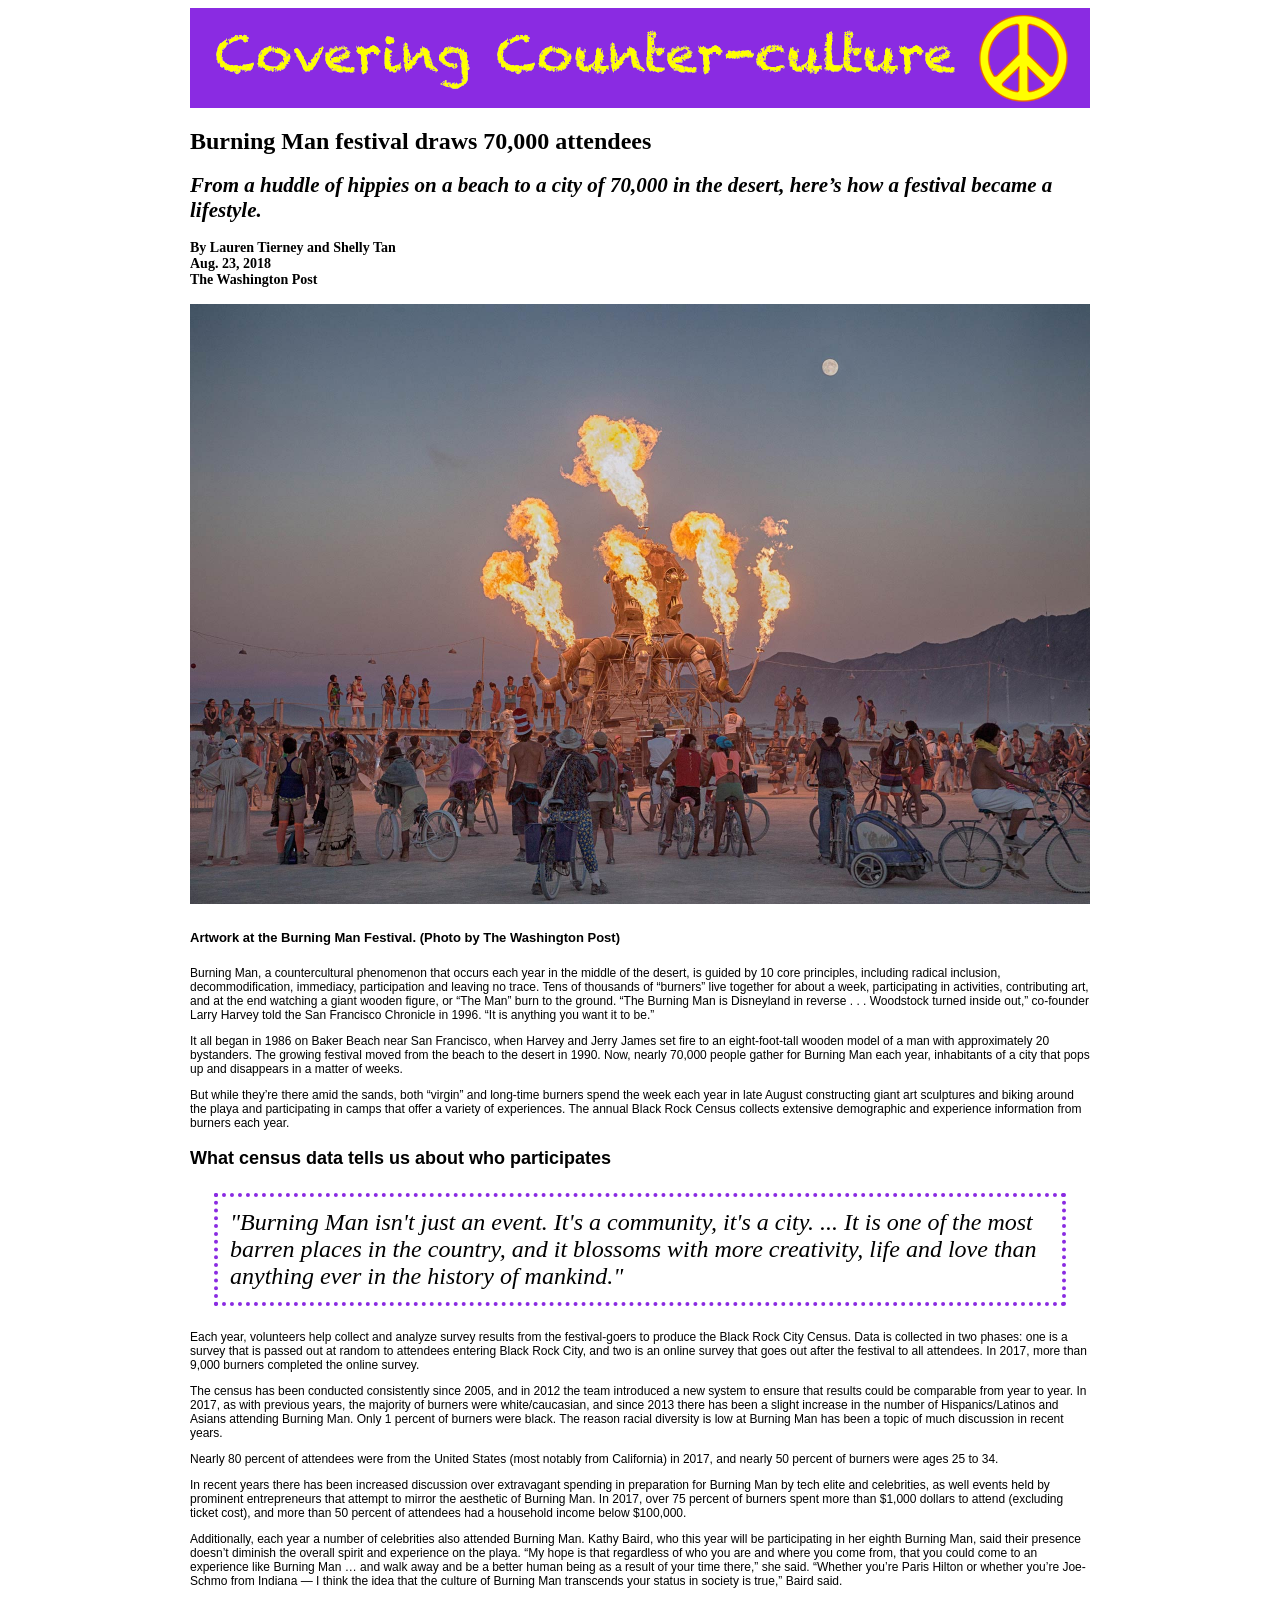
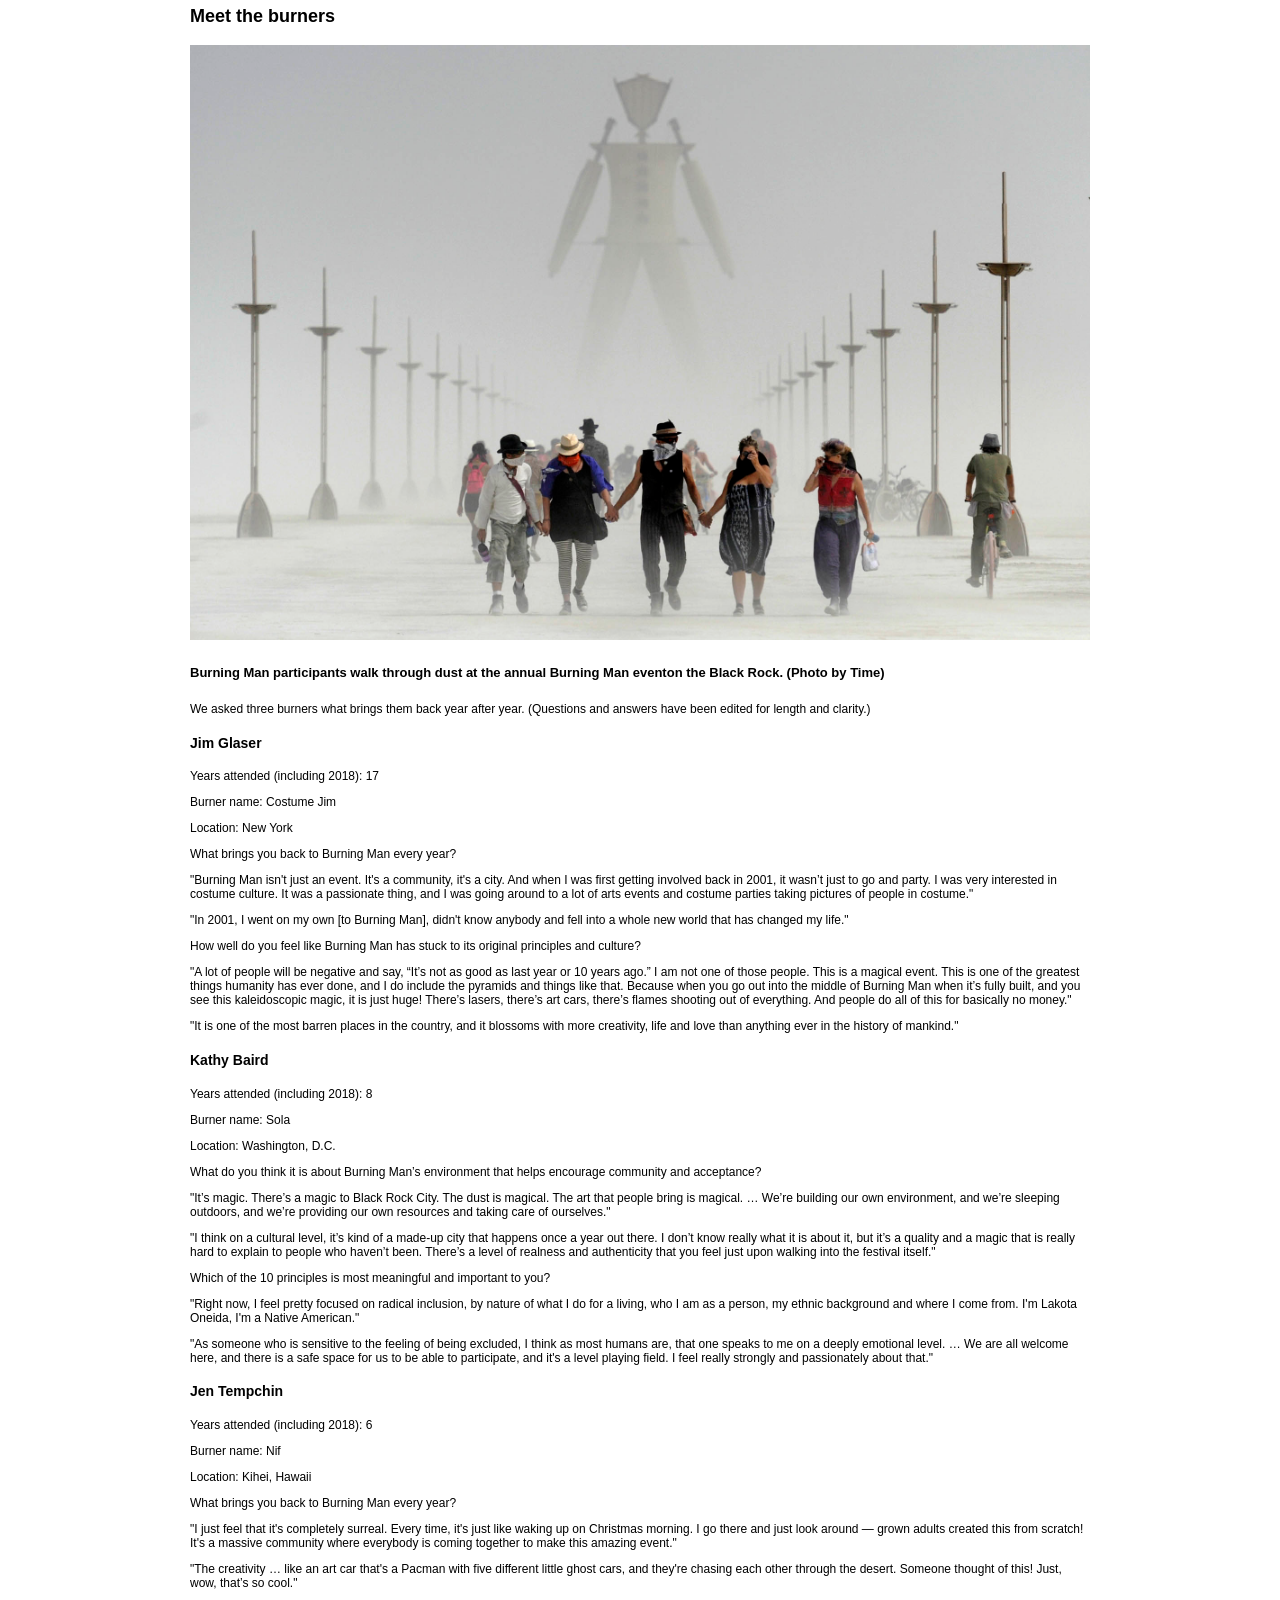
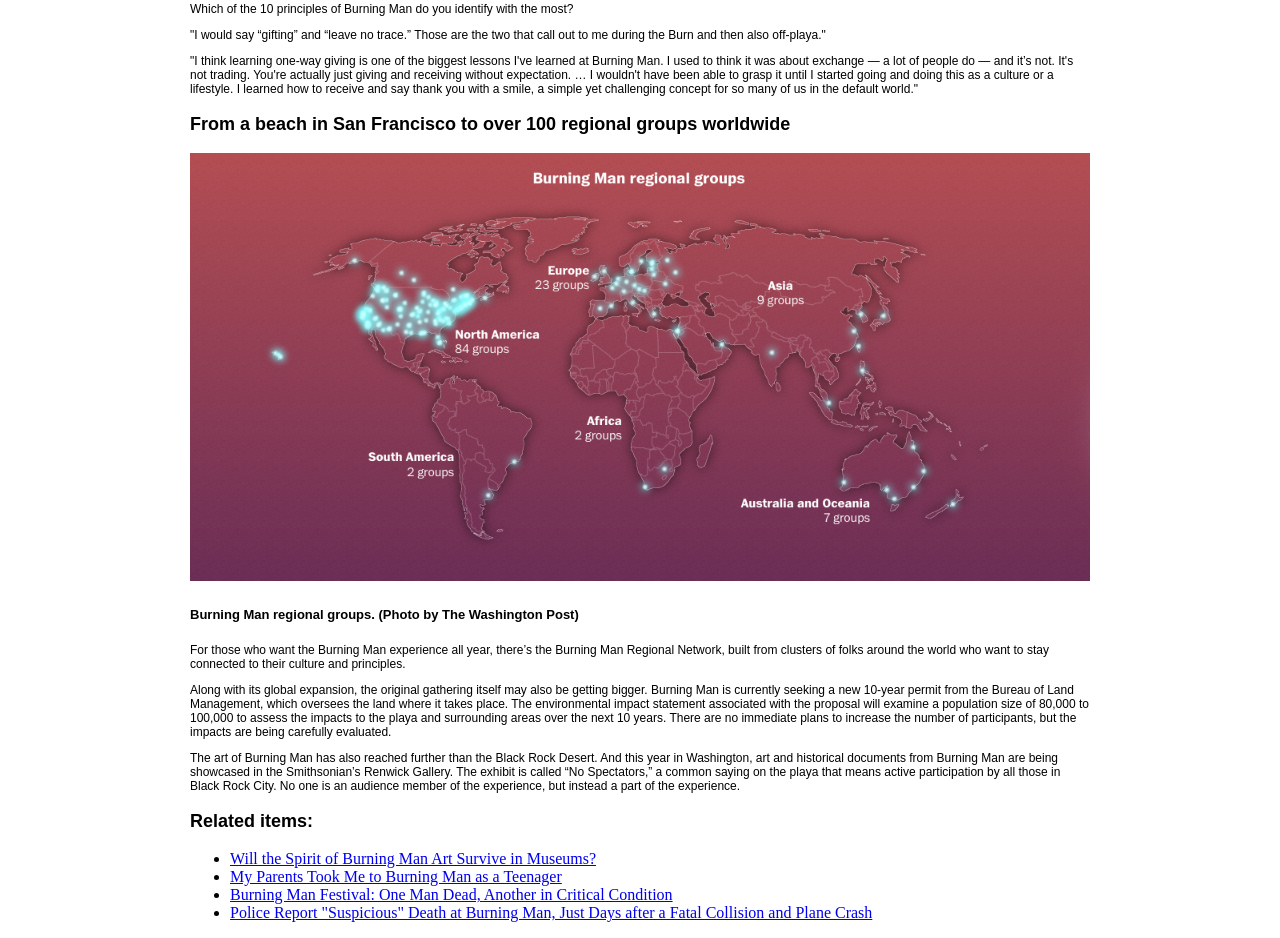
<file: midterm/index.html>
<!DOCTYPE html>
<html lang="en">
  <head>
    <title>Covering Counter-culture: Burning Man festival draws 70,000 attendees</title>
    <link href="style.css" type="text/css" rel="stylesheet">
  </head>
  <body>
    <!-- body of my html page -->
    <div id="container">
      <img src="banner.png" alt="banner" id="banner">
      <h1 id="headline">Burning Man festival draws 70,000 attendees</h1>

      <h2 id="deckline">From a huddle of hippies on a beach to a city of 70,000 in the desert, here’s how a festival became a lifestyle.</h2>

      <div id="byline">By Lauren Tierney and Shelly Tan<br>
      Aug. 23, 2018<br>
      The Washington Post<br><br></div>

      <img src="burning-man-splash-image.jpg" alt="artwork" class="image">

      <h5>Artwork at the Burning Man Festival. (Photo by The Washington Post)</h5>

      <p>Burning Man, a countercultural phenomenon that occurs each year in the middle of the desert, is guided by 10 core principles, including radical inclusion, decommodification, immediacy, participation and leaving no trace. Tens of thousands of “burners” live together for about a week, participating in activities, contributing art, and at the end watching a giant wooden figure, or “The Man” burn to the ground. “The Burning Man is Disneyland in reverse . . . Woodstock turned inside out,” co-founder Larry Harvey told the San Francisco Chronicle in 1996. “It is anything you want it to be.”</p>

      <p>It all began in 1986 on Baker Beach near San Francisco, when Harvey and Jerry James set fire to an eight-foot-tall wooden model of a man with approximately 20 bystanders. The growing festival moved from the beach to the desert in 1990. Now, nearly 70,000 people gather for Burning Man each year, inhabitants of a city that pops up and disappears in a matter of weeks.</p>

      <p>But while they’re there amid the sands, both “virgin” and long-time burners spend the week each year in late August constructing giant art sculptures and biking around the playa and participating in camps that offer a variety of experiences. The annual Black Rock Census collects extensive demographic and experience information from burners each year.</p>

      <h3 class="subhead">What census data tells us about who participates</h3>

      <blockquote>"Burning Man isn't just an event. It's a community, it's a city. ... It is one of the most barren places in the country, and it blossoms with more creativity, life and love than anything ever in the history of mankind."</blockquote>

      <p>Each year, volunteers help collect and analyze survey results from the festival-goers to produce the Black Rock City Census. Data is collected in two phases: one is a survey that is passed out at random to attendees entering Black Rock City, and two is an online survey that goes out after the festival to all attendees. In 2017, more than 9,000 burners completed the online survey.</p>

      <p>The census has been conducted consistently since 2005, and in 2012 the team introduced a new system to ensure that results could be comparable from year to year. In 2017, as with previous years, the majority of burners were white/caucasian, and since 2013 there has been a slight increase in the number of Hispanics/Latinos and Asians attending Burning Man. Only 1 percent of burners were black. The reason racial diversity is low at Burning Man has been a topic of much discussion in recent years.</p>

      <p>Nearly 80 percent of attendees were from the United States (most notably from California) in 2017, and nearly 50 percent of burners were ages 25 to 34.</p>

      <p>In recent years there has been increased discussion over extravagant spending in preparation for Burning Man by tech elite and celebrities, as well events held by prominent entrepreneurs that attempt to mirror the aesthetic of Burning Man. In 2017, over 75 percent of burners spent more than $1,000 dollars to attend (excluding ticket cost), and more than 50 percent of attendees had a household income below $100,000.</p>

      <p>Additionally, each year a number of celebrities also attended Burning Man. Kathy Baird, who this year will be participating in her eighth Burning Man, said their presence doesn’t diminish the overall spirit and experience on the playa. “My hope is that regardless of who you are and where you come from, that you could come to an experience like Burning Man … and walk away and be a better human being as a result of your time there,” she said. “Whether you’re Paris Hilton or whether you’re Joe-Schmo from Indiana — I think the idea that the culture of Burning Man transcends your status in society is true,” Baird said.</p>

      <h3 class="subhead">Meet the burners</h3>

      <img src="burning-man-time-photo.jpg" alt="walk" class="image">

      <h5>Burning Man participants walk through dust at the annual Burning Man eventon the Black Rock. (Photo by Time)</h5>

      <p>We asked three burners what brings them back year after year. (Questions and answers have been edited for length and clarity.)</p>

      <h4>Jim Glaser</h4>

      <p>Years attended (including 2018): 17</p>

      <p>Burner name: Costume Jim</p>

      <p>Location: New York</p>

      <p>What brings you back to Burning Man every year?</p>

      <p>"Burning Man isn't just an event. It's a community, it's a city. And when I was first getting involved back in 2001, it wasn’t just to go and party. I was very interested in costume culture. It was a passionate thing, and I was going around to a lot of arts events and costume parties taking pictures of people in costume."</p>

      <p>"In 2001, I went on my own [to Burning Man], didn't know anybody and fell into a whole new world that has changed my life."</p>

      <p>How well do you feel like Burning Man has stuck to its original principles and culture?</p>

      <p>"A lot of people will be negative and say, “It’s not as good as last year or 10 years ago.” I am not one of those people. This is a magical event. This is one of the greatest things humanity has ever done, and I do include the pyramids and things like that. Because when you go out into the middle of Burning Man when it’s fully built, and you see this kaleidoscopic magic, it is just huge! There’s lasers, there’s art cars, there’s flames shooting out of everything. And people do all of this for basically no money."</p>

      <p>"It is one of the most barren places in the country, and it blossoms with more creativity, life and love than anything ever in the history of mankind."</p>

      <h4>Kathy Baird</h4>

      <p>Years attended (including 2018): 8</p>

      <p>Burner name: Sola</p>

      <p>Location: Washington, D.C.</p>

      <p>What do you think it is about Burning Man’s environment that helps encourage community and acceptance?</p>

      <p>"It’s magic. There’s a magic to Black Rock City. The dust is magical. The art that people bring is magical. … We’re building our own environment, and we’re sleeping outdoors, and we’re providing our own resources and taking care of ourselves."</p>

      <p>"I think on a cultural level, it’s kind of a made-up city that happens once a year out there. I don’t know really what it is about it, but it’s a quality and a magic that is really hard to explain to people who haven’t been. There’s a level of realness and authenticity that you feel just upon walking into the festival itself."</p>

      <p>Which of the 10 principles is most meaningful and important to you?</p>

      <p>"Right now, I feel pretty focused on radical inclusion, by nature of what I do for a living, who I am as a person, my ethnic background and where I come from. I'm Lakota Oneida, I'm a Native American."</p>

      <p>"As someone who is sensitive to the feeling of being excluded, I think as most humans are, that one speaks to me on a deeply emotional level. … We are all welcome here, and there is a safe space for us to be able to participate, and it's a level playing field. I feel really strongly and passionately about that."</p>

      <h4>Jen Tempchin</h4>

      <p>Years attended (including 2018): 6</p>

      <p>Burner name: Nif</p>

      <p>Location: Kihei, Hawaii</p>

      <p>What brings you back to Burning Man every year?</p>

      <p>"I just feel that it's completely surreal. Every time, it's just like waking up on Christmas morning. I go there and just look around — grown adults created this from scratch! It's a massive community where everybody is coming together to make this amazing event."</p>

      <p>"The creativity … like an art car that's a Pacman with five different little ghost cars, and they're chasing each other through the desert. Someone thought of this! Just, wow, that’s so cool."</p>

      <p>Which of the 10 principles of Burning Man do you identify with the most?</p>

      <p>"I would say “gifting” and “leave no trace.” Those are the two that call out to me during the Burn and then also off-playa."</p>

      <p>"I think learning one-way giving is one of the biggest lessons I've learned at Burning Man. I used to think it was about exchange — a lot of people do — and it’s not. It's not trading. You're actually just giving and receiving without expectation. … I wouldn't have been able to grasp it until I started going and doing this as a culture or a lifestyle. I learned how to receive and say thank you with a smile, a simple yet challenging concept for so many of us in the default world."</p>

      <h3 class="subhead">From a beach in San Francisco to over 100 regional groups worldwide</h3>

      <img src="burning-man-map.png" alt="map" class="image">

      <h5>Burning Man regional groups. (Photo by The Washington Post)</h5>

      <p>For those who want the Burning Man experience all year, there’s the Burning Man Regional Network, built from clusters of folks around the world who want to stay connected to their culture and principles.</p>

      <p>Along with its global expansion, the original gathering itself may also be getting bigger. Burning Man is currently seeking a new 10-year permit from the Bureau of Land Management, which oversees the land where it takes place. The environmental impact statement associated with the proposal will examine a population size of 80,000 to 100,000 to assess the impacts to the playa and surrounding areas over the next 10 years. There are no immediate plans to increase the number of participants, but the impacts are being carefully evaluated.</p>

      <p>The art of Burning Man has also reached further than the Black Rock Desert. And this year in Washington, art and historical documents from Burning Man are being showcased in the Smithsonian’s Renwick Gallery. The exhibit is called “No Spectators,” a common saying on the playa that means active participation by all those in Black Rock City. No one is an audience member of the experience, but instead a part of the experience.</p>

      <h3 class="subhead">Related items:</h3>
      <ul>
        <li><a href=https://www.nytimes.com/2018/03/23/arts/design/burning-man-art-renwick-gallery.html target=_blank>Will the Spirit of Burning Man Art Survive in Museums?</a></li>
        <li><a href=https://www.vogue.com/article/burning-man-festival-with-family-teenagers target=_blank>My Parents Took Me to Burning Man as a Teenager</a></li>
        <li><a href=https://www.rollingstone.com/music/music-news/burning-man-festival-one-man-dead-another-in-critical-condition-195101/ target=_blank>Burning Man Festival: One Man Dead, Another in Critical Condition</a></li>
        <li><a href=https://www.newsweek.com/burning-man-suspicious-death-plane-crash-car-accident-1457036 target=_blank>Police Report "Suspicious" Death at Burning Man, Just Days after a Fatal Collision and Plane Crash</a></li>
      </ul>
    </div>
    <!-- end body -->
  </body>
</html>
</file>
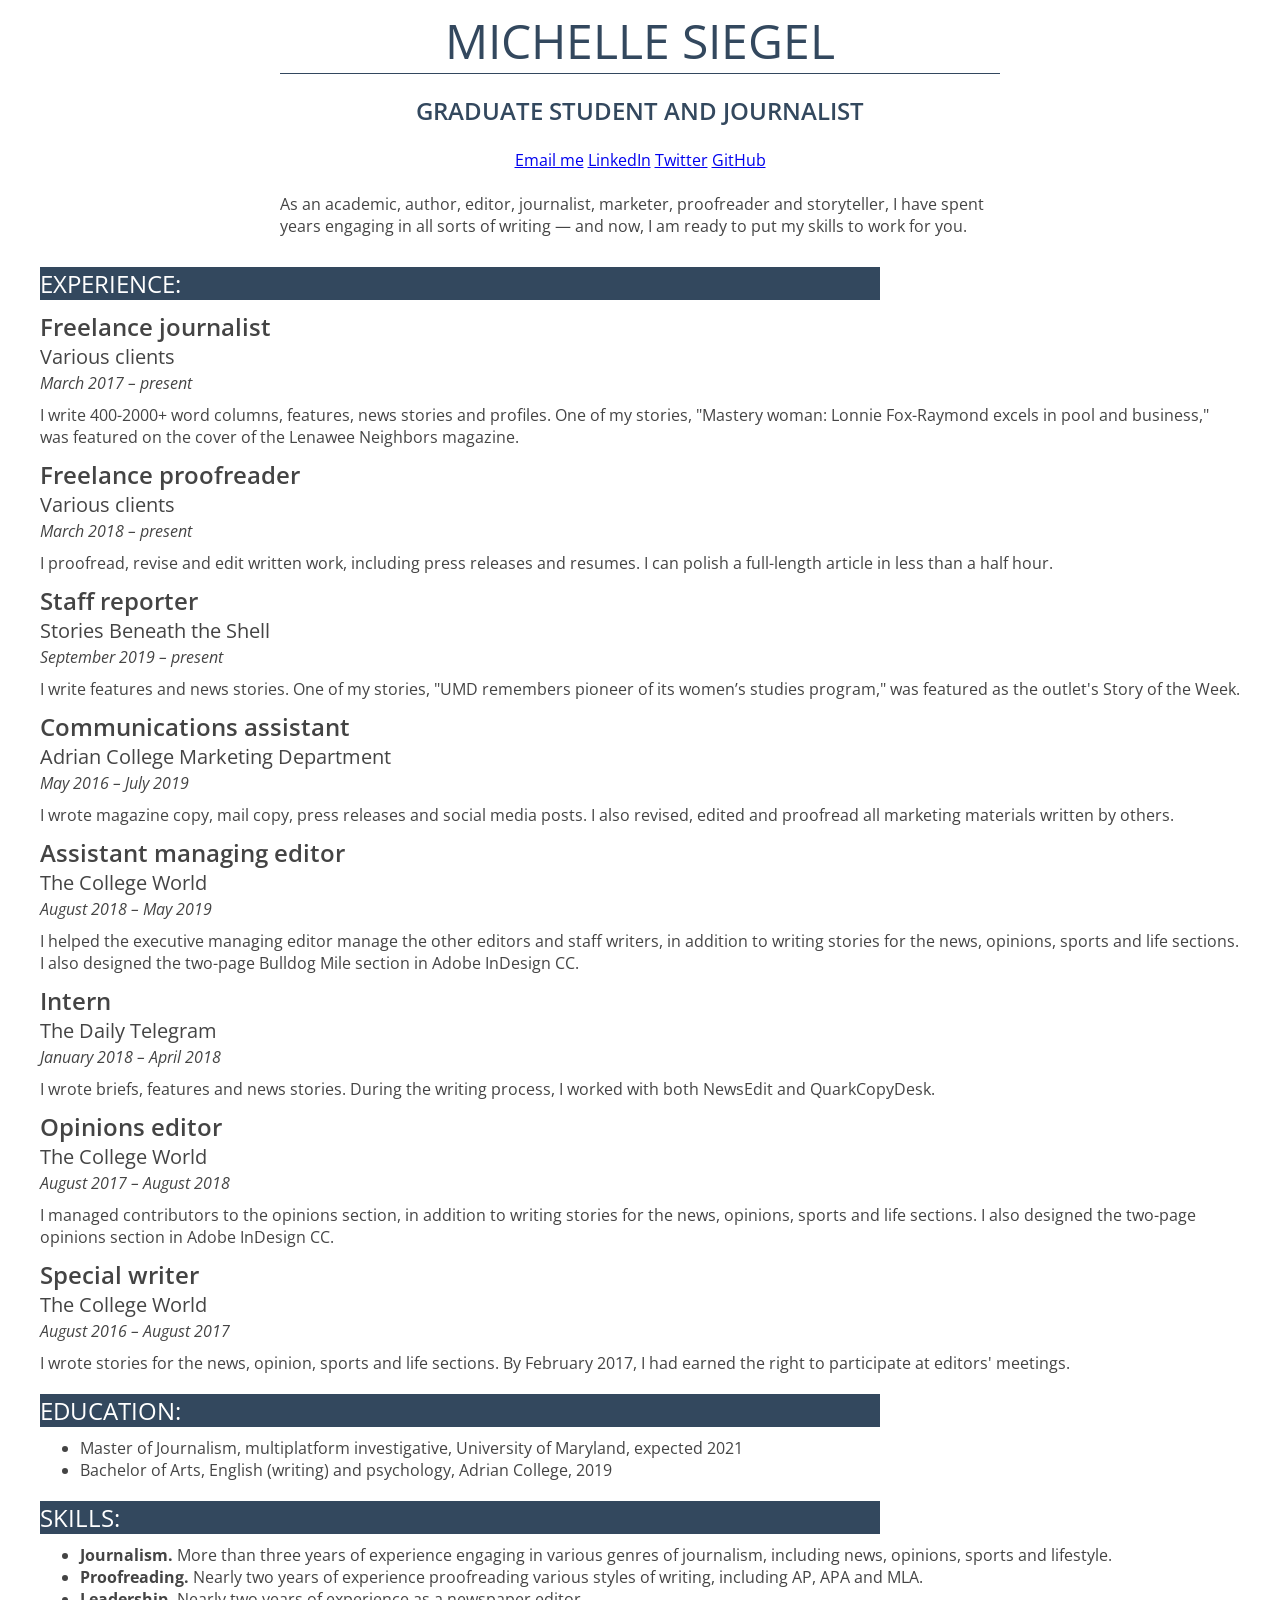
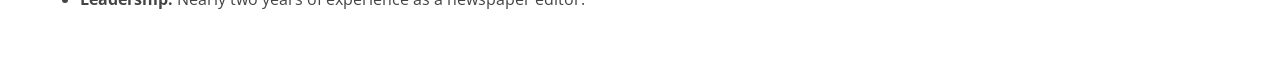
<file: resume/index.html>
<!DOCTYPE html>
<html lang="en">
  <head>
      <title>Michelle Siegel's Resume</title>
      <link href="style.css" type="text/css" rel="stylesheet" >
      <link href="https://fonts.googleapis.com/css?family=Open+Sans:400,700&display=swap" rel="stylesheet">
  </head>
  <body>
    <!-- I built this myself! -->
    <div id="container">
      <div id="name">Michelle Siegel</div>
        <div id="title">Graduate student and journalist</div><br>
        <!-- <img src="siegel.jpeg" alt="Headshot of Michelle Siegel" width="300px"> -->
        <ul class="menu">
          <li><a href=mailto:msiegelwrites@gmail.edu>Email me</a></li>
          <li><a href=https://www.linkedin.com/in/msiegelwrites/>LinkedIn</a></li>
          <li><a href=https://twitter.com/msiegelwrites>Twitter</a></li>
          <li><a href=https://github.com/msiegel3>GitHub</a></li>
        </ul>
        <br>
        <p class="top">As an academic, author, editor, journalist, marketer, proofreader and storyteller, I have spent years engaging in all sorts of writing — and now, I am ready to put my skills to work for you.</p>
        <div class="sectionheader">Experience:</div>
          <div class="jobtitle">Freelance journalist</div>
            <div class="organization">Various clients</div>
              <div class="date">March 2017 &#8211; present</div>
                <p class="description">I write 400-2000+ word columns, features, news stories and profiles. One of my stories, "Mastery woman: Lonnie Fox-Raymond excels in pool and business," was featured on the cover of the Lenawee Neighbors magazine.</p>
          <div class="jobtitle">Freelance proofreader</div>
            <div class="organization">Various clients</div>
              <div class="date">March 2018 &#8211; present</div>
                <p class="description">I proofread, revise and edit written work, including press releases and resumes. I can polish a full-length article in less than a half hour.</p>
          <div class="jobtitle">Staff reporter</div>
            <div class="organization">Stories Beneath the Shell</div>
              <div class="date">September 2019 &#8211; present</div>
                <p class="description">I write features and news stories. One of my stories, "UMD remembers pioneer of its women’s studies program," was featured as the outlet's Story of the Week.</p>
          <div class="jobtitle">Communications assistant</div>
            <div class="organization">Adrian College Marketing Department</div>
              <div class="date">May 2016 &#8211; July 2019</div>
                <p class="description">I wrote magazine copy, mail copy, press releases and social media posts. I also revised, edited and proofread all marketing materials written by others.</p>
          <div class="jobtitle">Assistant managing editor</div>
            <div class="organization">The College World</div>
              <div class="date">August 2018 &#8211; May 2019</div>
                <p class="description">I helped the executive managing editor manage the other editors and staff writers, in addition to writing stories for the news, opinions, sports and life sections. I also designed the two-page Bulldog Mile section in Adobe InDesign CC.</p>
          <div class="jobtitle">Intern</div>
            <div class="organization">The Daily Telegram</div>
              <div class="date">January 2018 &#8211; April 2018</div>
                <p class="description">I wrote briefs, features and news stories. During the writing process, I worked with both NewsEdit and QuarkCopyDesk.</p>
          <div class="jobtitle">Opinions editor</div>
            <div class="organization">The College World</div>
              <div class="date">August 2017 &#8211; August 2018</div>
                <p class="description">I managed contributors to the opinions section, in addition to writing stories for the news, opinions, sports and life sections. I also designed the two-page opinions section in Adobe InDesign CC.</p>
          <div class="jobtitle">Special writer</div>
            <div class="organization">The College World</div>
              <div class="date">August 2016 &#8211; August 2017</div>
                <p class="description">I wrote stories for the news, opinion, sports and life sections. By February 2017, I had earned the right to participate at editors' meetings.</p>
        <div class="sectionheader">Education:</div>
          <ul id="degrees">
            <li>Master of Journalism, multiplatform investigative, University of Maryland, expected 2021</li>
            <li>Bachelor of Arts, English (writing) and psychology, Adrian College, 2019</li>
          </ul>
        <div class="sectionheader">Skills:</div>
          <ul id="do">
            <li><strong>Journalism.</strong> More than three years of experience engaging in various genres of journalism, including news, opinions, sports and lifestyle.</li>
            <li><strong>Proofreading.</strong> Nearly two years of experience proofreading various styles of writing, including AP, APA and MLA.</li>
            <li><strong>Leadership.</strong> Nearly two years of experience as a newspaper editor.</li>
          </ul>
      </div>
    </body>
</html>
</file>
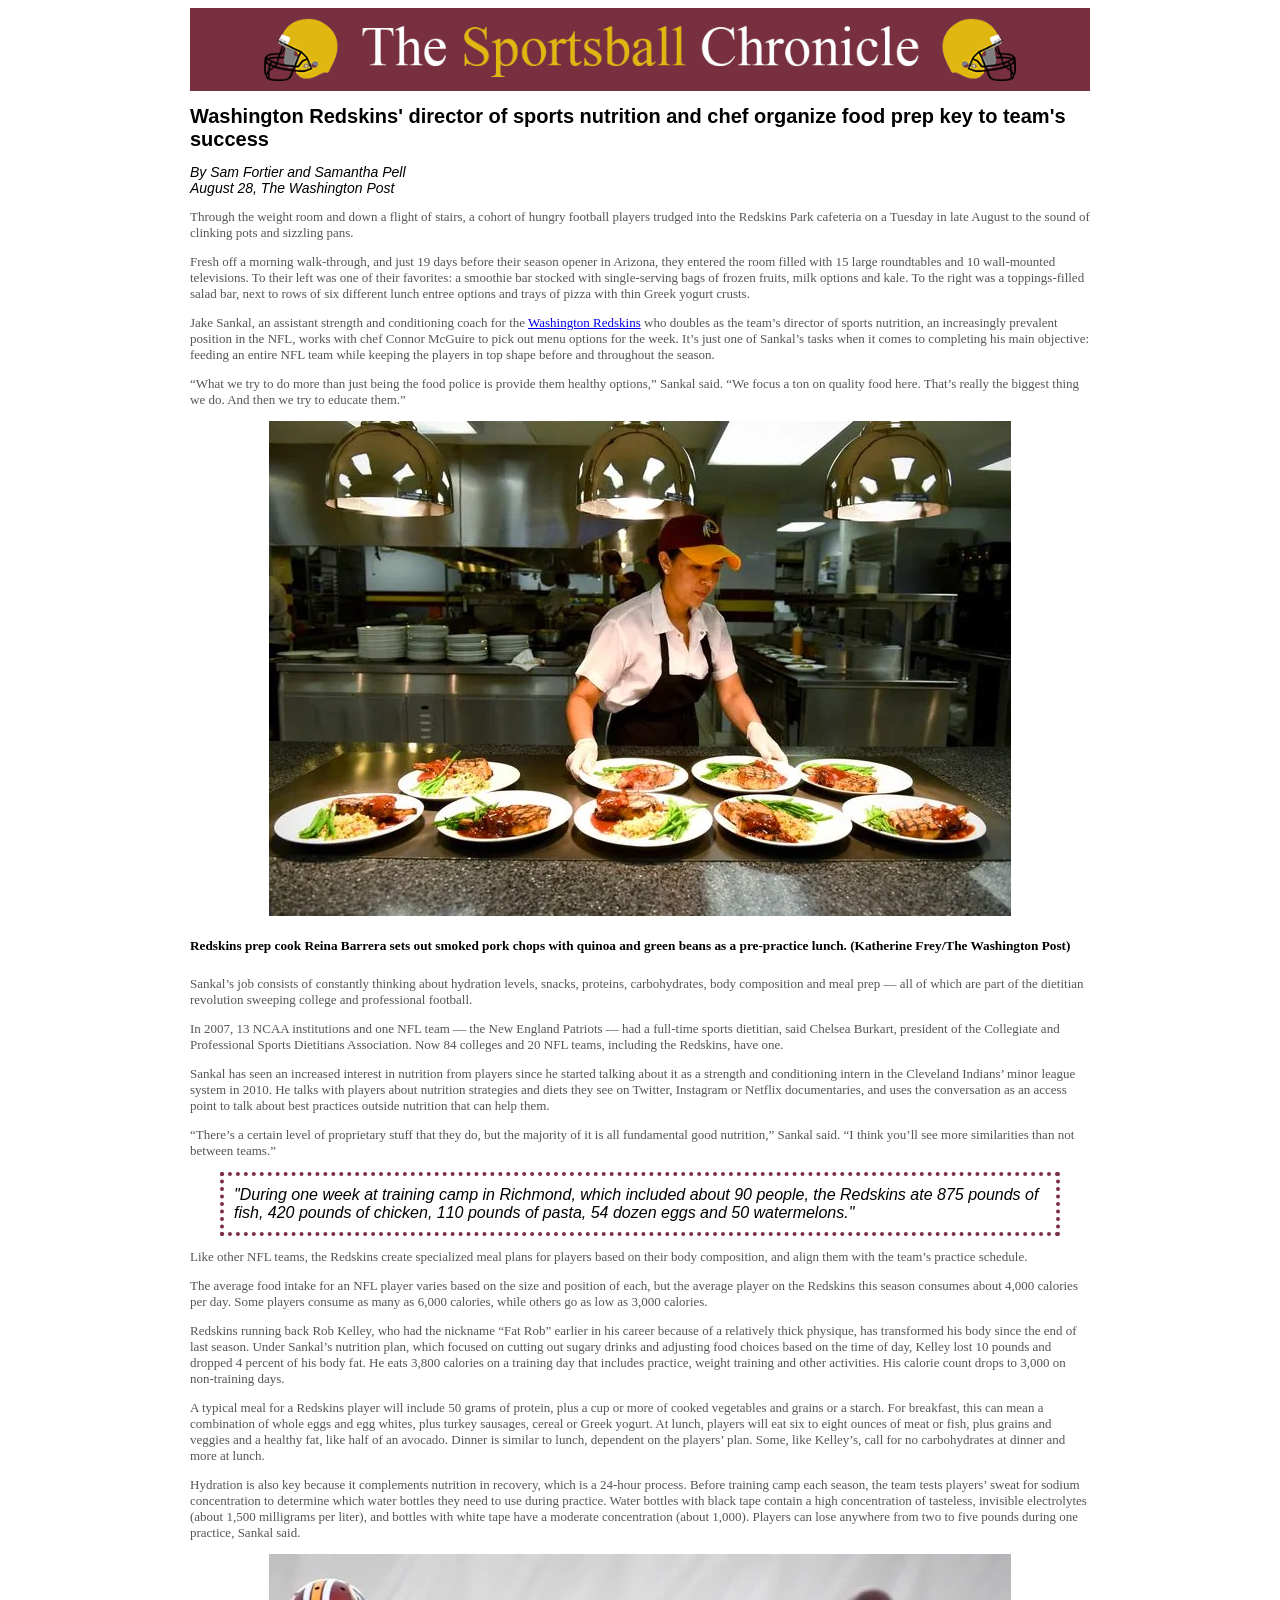
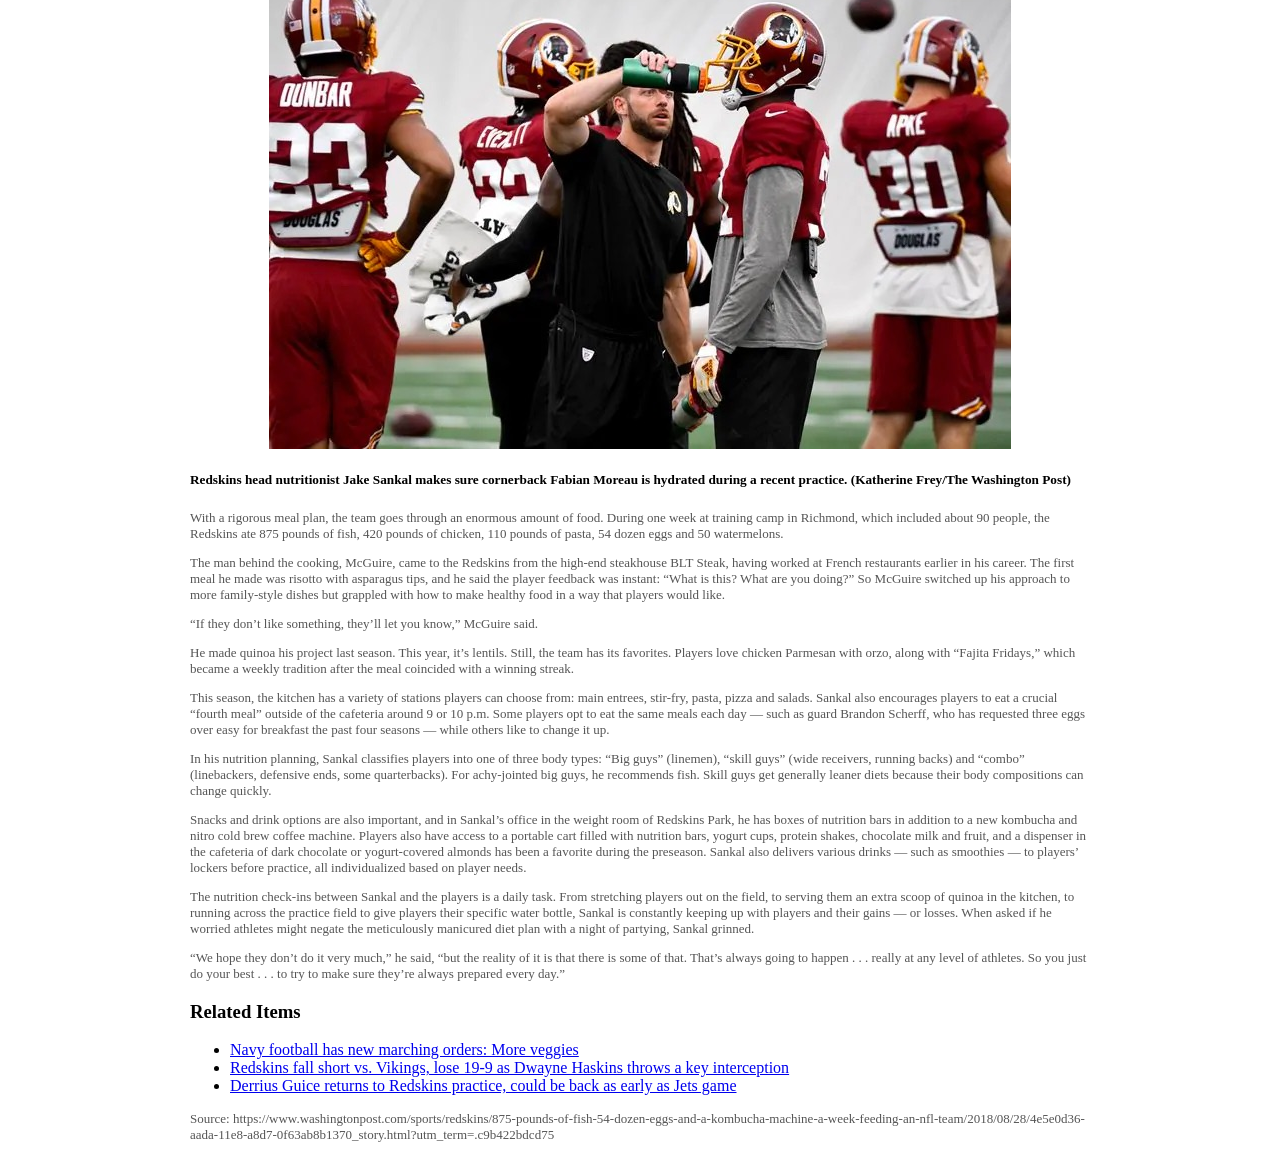
<file: SiegelLayout/index.html>
<!DOCTYPE html>
  <html lang="en">
    <head>
      <title>Siegel Midterm Practice</title>
        <link rel="stylesheet" type="text/css" href="stylesheet.css">
    </head>
    <body>
      <img src="images/siegel-banner.png" alt="banner" class="image">
      <div id="content">
        <h1>
          Washington Redskins' director of sports nutrition and chef organize food prep key to team's success
        </h1>
        <div id="byline">
          By Sam Fortier and Samantha Pell
          <br>
          August 28, The Washington Post
        </div>

        <p>Through the weight room and down a flight of stairs, a cohort of hungry football players trudged into the Redskins Park cafeteria on a Tuesday in late August to the sound of clinking pots and sizzling pans.</p>

        <p>Fresh off a morning walk-through, and just 19 days before their season opener in Arizona, they entered the room filled with 15 large roundtables and 10 wall-mounted televisions. To their left was one of their favorites: a smoothie bar stocked with single-serving bags of frozen fruits, milk options and kale. To the right was a toppings-filled salad bar, next to rows of six different lunch entree options and trays of pizza with thin Greek yogurt crusts.</p>

        <p>Jake Sankal, an assistant strength and conditioning coach for the <a href="https://www.redskins.com/" target="_blank">Washington Redskins</a> who doubles as the team’s director of sports nutrition, an increasingly prevalent position in the NFL, works with chef Connor McGuire to pick out menu options for the week. It’s just one of Sankal’s tasks when it comes to completing his main objective: feeding an entire NFL team while keeping the players in top shape before and throughout the season.</p>

        <p>“What we try to do more than just being the food police is provide them healthy options,” Sankal said. “We focus a ton on quality food here. That’s really the biggest thing we do. And then we try to educate them.”</p>

        <img src="images/redskins-food-image2.jpg" alt="prep cook" class="image">
        <h5>Redskins prep cook Reina Barrera sets out smoked pork chops with quinoa and green beans as a pre-practice lunch. (Katherine Frey/The Washington Post)</h5>

        <p>Sankal’s job consists of constantly thinking about hydration levels, snacks, proteins, carbohydrates, body composition and meal prep — all of which are part of the dietitian revolution sweeping college and professional football.</p>

        <p>In 2007, 13 NCAA institutions and one NFL team — the New England Patriots — had a full-time sports dietitian, said Chelsea Burkart, president of the Collegiate and Professional Sports Dietitians Association. Now 84 colleges and 20 NFL teams, including the Redskins, have one.</p>

        <p>Sankal has seen an increased interest in nutrition from players since he started talking about it as a strength and conditioning intern in the Cleveland Indians’ minor league system in 2010. He talks with players about nutrition strategies and diets they see on Twitter, Instagram or Netflix documentaries, and uses the conversation as an access point to talk about best practices outside nutrition that can help them.</p>

        <p>“There’s a certain level of proprietary stuff that they do, but the majority of it is all fundamental good nutrition,” Sankal said. “I think you’ll see more similarities than not between teams.”</p>

        <blockquote>"During one week at training camp in Richmond, which included about 90 people, the Redskins ate 875 pounds of fish, 420 pounds of chicken, 110 pounds of pasta, 54 dozen eggs and 50 watermelons."</blockquote>

        <p>Like other NFL teams, the Redskins create specialized meal plans for players based on their body composition, and align them with the team’s practice schedule.</p>

        <p>The average food intake for an NFL player varies based on the size and position of each, but the average player on the Redskins this season consumes about 4,000 calories per day. Some players consume as many as 6,000 calories, while others go as low as 3,000 calories.</p>

        <p>Redskins running back Rob Kelley, who had the nickname “Fat Rob” earlier in his career because of a relatively thick physique, has transformed his body since the end of last season. Under Sankal’s nutrition plan, which focused on cutting out sugary drinks and adjusting food choices based on the time of day, Kelley lost 10 pounds and dropped 4 percent of his body fat. He eats 3,800 calories on a training day that includes practice, weight training and other activities. His calorie count drops to 3,000 on non-training days.</p>

        <p>A typical meal for a Redskins player will include 50 grams of protein, plus a cup or more of cooked vegetables and grains or a starch. For breakfast, this can mean a combination of whole eggs and egg whites, plus turkey sausages, cereal or Greek yogurt. At lunch, players will eat six to eight ounces of meat or fish, plus grains and veggies and a healthy fat, like half of an avocado. Dinner is similar to lunch, dependent on the players’ plan. Some, like Kelley’s, call for no carbohydrates at dinner and more at lunch.</p>

        <p>Hydration is also key because it complements nutrition in recovery, which is a 24-hour process. Before training camp each season, the team tests players’ sweat for sodium concentration to determine which water bottles they need to use during practice. Water bottles with black tape contain a high concentration of tasteless, invisible electrolytes (about 1,500 milligrams per liter), and bottles with white tape have a moderate concentration (about 1,000). Players can lose anywhere from two to five pounds during one practice, Sankal said.</p>

        <img src="images/redskins-food-image3.jpg" alt="nutritionist" class="image">
        <h5>Redskins head nutritionist Jake Sankal makes sure cornerback Fabian Moreau is hydrated during a recent practice. (Katherine Frey/The Washington Post)</h5>

        <p>With a rigorous meal plan, the team goes through an enormous amount of food. During one week at training camp in Richmond, which included about 90 people, the Redskins ate 875 pounds of fish, 420 pounds of chicken, 110 pounds of pasta, 54 dozen eggs and 50 watermelons.</p>

        <p>The man behind the cooking, McGuire, came to the Redskins from the high-end steakhouse BLT Steak, having worked at French restaurants earlier in his career. The first meal he made was risotto with asparagus tips, and he said the player feedback was instant: “What is this? What are you doing?” So McGuire switched up his approach to more family-style dishes but grappled with how to make healthy food in a way that players would like.</p>

        <p>“If they don’t like something, they’ll let you know,” McGuire said.</p>

        <p>He made quinoa his project last season. This year, it’s lentils. Still, the team has its favorites. Players love chicken Parmesan with orzo, along with “Fajita Fridays,” which became a weekly tradition after the meal coincided with a winning streak.</p>

        <p>This season, the kitchen has a variety of stations players can choose from: main entrees, stir-fry, pasta, pizza and salads. Sankal also encourages players to eat a crucial “fourth meal” outside of the cafeteria around 9 or 10 p.m. Some players opt to eat the same meals each day — such as guard Brandon Scherff, who has requested three eggs over easy for breakfast the past four seasons — while others like to change it up.</p>

        <p>In his nutrition planning, Sankal classifies players into one of three body types: “Big guys” (linemen), “skill guys” (wide receivers, running backs) and “combo” (linebackers, defensive ends, some quarterbacks). For achy-jointed big guys, he recommends fish. Skill guys get generally leaner diets because their body compositions can change quickly.</p>

        <p>Snacks and drink options are also important, and in Sankal’s office in the weight room of Redskins Park, he has boxes of nutrition bars in addition to a new kombucha and nitro cold brew coffee machine. Players also have access to a portable cart filled with nutrition bars, yogurt cups, protein shakes, chocolate milk and fruit, and a dispenser in the cafeteria of dark chocolate or yogurt-covered almonds has been a favorite during the preseason. Sankal also delivers various drinks — such as smoothies — to players’ lockers before practice, all individualized based on player needs.</p>

        <p>The nutrition check-ins between Sankal and the players is a daily task. From stretching players out on the field, to serving them an extra scoop of quinoa in the kitchen, to running across the practice field to give players their specific water bottle, Sankal is constantly keeping up with players and their gains — or losses. When asked if he worried athletes might negate the meticulously manicured diet plan with a night of partying, Sankal grinned.</p>

        <p>“We hope they don’t do it very much,” he said, “but the reality of it is that there is some of that. That’s always going to happen . . . really at any level of athletes. So you just do your best . . . to try to make sure they’re always prepared every day.”</p>

        <h3>Related Items</h3>
        <ul>
          <li><a href="https://www.washingtonpost.com/sports/2019/08/09/navy-football-has-new-marching-orders-more-veggies/" target="_blank">Navy football has new marching orders: More veggies</a></li>
          <li><a href="https://www.washingtonpost.com/sports/redskins/redskins-fall-short-vs-vikings-lose-19-9-as-dwayne-haskins-replaces-injured-case-keenum/2019/10/24/378b24b8-f688-11e9-8cf0-4cc99f74d127_story.html" target="_blank">Redskins fall short vs. Vikings, lose 19-9 as Dwayne Haskins throws a key interception</a></li>
          <li><a href="https://www.washingtonpost.com/sports/2019/10/28/derrius-guice-returns-redskins-practice-could-be-back-early-jets-game/" target="_blank">Derrius Guice returns to Redskins practice, could be back as early as Jets game</a></li>
        </ul>

        <p>Source: https://www.washingtonpost.com/sports/redskins/875-pounds-of-fish-54-dozen-eggs-and-a-kombucha-machine-a-week-feeding-an-nfl-team/2018/08/28/4e5e0d36-aada-11e8-a8d7-0f63ab8b1370_story.html?utm_term=.c9b422bdcd75</p>
      </div>
    </body>
  </html>
</file>
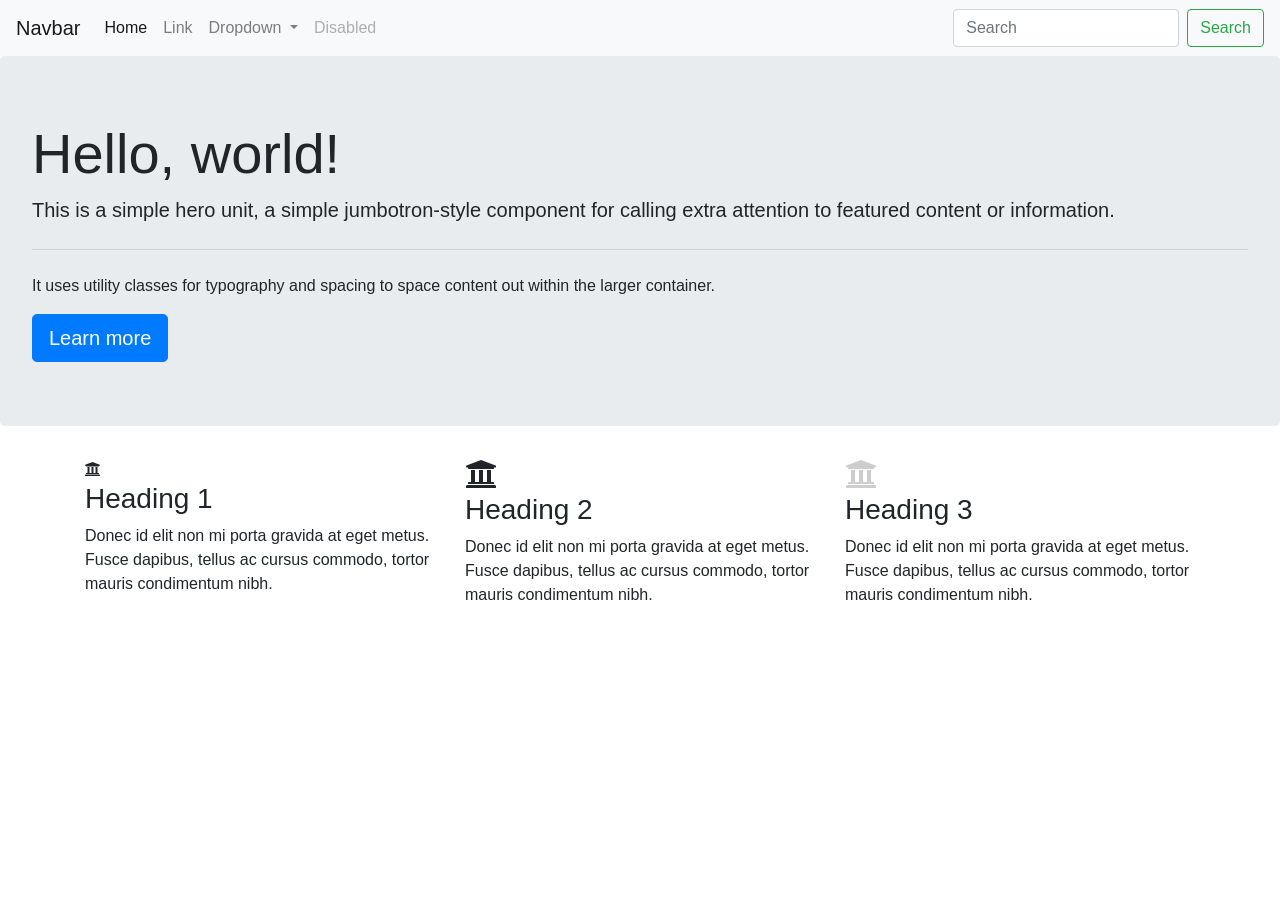
<file: bootstrap-template.html>
<!doctype HTML>

<html lang="en">
  <head>
    <meta charset="utf-8">
    <meta name="viewport" content="width=device-width, initial-scale=1, shrink-to-fit=no">
      <title>Bootstrap Template</title>
        <meta name="description" content="Merrill College of Journalism, UMD">
        <meta name="author" content="Adam Marton">
     <!-- Bootstrap CSS -->
    <link rel="stylesheet" href="https://stackpath.bootstrapcdn.com/bootstrap/4.3.1/css/bootstrap.min.css" integrity="sha384-ggOyR0iXCbMQv3Xipma34MD+dH/1fQ784/j6cY/iJTQUOhcWr7x9JvoRxT2MZw1T" crossorigin="anonymous">
    <link rel="stylesheet" href="https://use.fontawesome.com/releases/v5.7.2/css/all.css" integrity="sha384-fnmOCqbTlWIlj8LyTjo7mOUStjsKC4pOpQbqyi7RrhN7udi9RwhKkMHpvLbHG9Sr" crossorigin="anonymous">
  </head>
  <body>
     <nav class="navbar navbar-expand-lg navbar-light bg-light">
        <a class="navbar-brand" href="#">Navbar</a>
        <button class="navbar-toggler" type="button" data-toggle="collapse" data-target="#navbarSupportedContent" aria-controls="navbarSupportedContent" aria-expanded="false" aria-label="Toggle navigation">
          <span class="navbar-toggler-icon"></span>
        </button>
        <div class="collapse navbar-collapse" id="navbarSupportedContent">
          <ul class="navbar-nav mr-auto">
            <li class="nav-item active">
              <a class="nav-link" href="#">Home <span class="sr-only">(current)</span></a>
            </li>
            <li class="nav-item">
              <a class="nav-link" href="#">Link</a>
            </li>
            <li class="nav-item dropdown">
              <a class="nav-link dropdown-toggle" href="#" id="navbarDropdown" role="button" data-toggle="dropdown" aria-haspopup="true" aria-expanded="false">
                Dropdown
              </a>
              <div class="dropdown-menu" aria-labelledby="navbarDropdown">
                <a class="dropdown-item" href="#">Action</a>
                <a class="dropdown-item" href="#">Another action</a>
                <div class="dropdown-divider"></div>
                <a class="dropdown-item" href="#">Something else here</a>
              </div>
            </li>
            <li class="nav-item">
              <a class="nav-link disabled" href="#">Disabled</a>
            </li>
          </ul>
          <form class="form-inline my-2 my-lg-0">
            <input class="form-control mr-sm-2" type="search" placeholder="Search" aria-label="Search">
            <button class="btn btn-outline-success my-2 my-sm-0" type="submit">Search</button>
          </form>
        </div>
      </nav>
      <div class="jumbotron">
        <h1 class="display-4">Hello, world!</h1>
          <p class="lead">This is a simple hero unit, a simple jumbotron-style component for calling extra attention to featured content or information.</p>
            <hr class="my-4">
              <p>It uses utility classes for typography and spacing to space content out within the larger container.</p>
                  <a class="btn btn-primary btn-lg" href="#" role="button">Learn more</a>
      </div>
      <div class="container">
        <div class="row">
          <div class="col-md-4">
            <i class="fas fa-university"></i>
            <h3>Heading 1</h3>
              <p>Donec id elit non mi porta gravida at eget metus. Fusce dapibus, tellus ac cursus commodo, tortor mauris condimentum nibh.</p>
          </div>
          <div class="col-md-4">
            <i class="fas fa-university fa-2x"></i>
            <h3>Heading 2</h3>
              <p>Donec id elit non mi porta gravida at eget metus. Fusce dapibus, tellus ac cursus commodo, tortor mauris condimentum nibh.</p>
          </div>
          <div class="col-md-4">
            <i class="fas fa-university fa-2x"  style="color:#cdcdcd;"></i>
            <h3>Heading 3</h3>
              <p>Donec id elit non mi porta gravida at eget metus. Fusce dapibus, tellus ac cursus commodo, tortor mauris condimentum nibh.</p>
          </div>
        </div>
      </div>

<!-- jQuery first, then Popper.js, then Bootstrap JS -->
<script src="https://code.jquery.com/jquery-3.3.1.slim.min.js" integrity="sha384-q8i/X+965DzO0rT7abK41JStQIAqVgRVzpbzo5smXKp4YfRvH+8abtTE1Pi6jizo" crossorigin="anonymous"></script>
<script src="https://cdnjs.cloudflare.com/ajax/libs/popper.js/1.14.7/umd/popper.min.js" integrity="sha384-UO2eT0CpHqdSJQ6hJty5KVphtPhzWj9WO1clHTMGa3JDZwrnQq4sF86dIHNDz0W1" crossorigin="anonymous"></script>
<script src="https://stackpath.bootstrapcdn.com/bootstrap/4.3.1/js/bootstrap.min.js" integrity="sha384-JjSmVgyd0p3pXB1rRibZUAYoIIy6OrQ6VrjIEaFf/nJGzIxFDsf4x0xIM+B07jRM" crossorigin="anonymous"></script>

  </body>
</html>
</file>
<file: midterm/style.css>
/* styles for my resume */

blockquote {
  border: 4px dotted #8A2BE2;
  font-size: 24px;
  font-style: italic;
  margin: 24px;
  padding: 12px;
}

h1 {
  font-family: "Times New Roman";
  font-size: 24px;
}

h2 {
  font-family: "Times New Roman";
  font-size: 21px;
  font-style: italic;
}

h3 {
  font-family: Helvetica;
  font-size: 18px;
}

h4 {
  font-family: Helvetica;
  font-size: 14px;
}

h5 {
  font-family: Helvetica;
  font-size: 13px;
}

p {
  font-family: Helvetica, Arial, sans-serif;
  font-size: 12px;
}

.image {
  height: auto;
  max-width: 900px;
}

#byline {
  font-family: "Times New Roman";
  font-size: 14px;
  font-weight: 700;
}

#container {
  margin: 0 auto;
  width: 900px;
}
</file>
<file: resume/style.css>
/* styles for my resume */

/* default */
body {
  color: #444;
  font-family: 'Open Sans', arial, sans-serif;
  font-size: 1em;
  font-weight: 400;
}

/* container */
#container {
    width: 100%;
    margin: 0 auto;
    max-width: 1200px;
    padding-bottom: 50px;
}

/* name */
#name {
  border-bottom: 1px solid #33485e;
  color: #33485e;
  font-size: 3em;
  margin: 0 auto;
  min-width: 300px;
  text-align: center;
  text-transform: uppercase;
  width: 60%;
}

/* title */
#title {
  color: #33485e;
  font-size: 1.5em;
  font-weight: 600;
  margin-top: 20px;
  text-align: center;
  text-transform: uppercase;
}

/* section titles */
.sectionheader {
  background-color: #33485e;
  color: #fff;
  font-size: 1.5em;
  font-weight: 400;
  margin: 20px 0 10px 0;
  min-width: 300px;
  text-transform: uppercase;
  width: 70%;
}

/* job titles */
.jobtitle {
  font-size: 1.5em;
  font-weight: 600;
}

/* job organizations */
.organization {
  font-size: 1.25em;
  font-weight: 400;
}

/* job dates */
.date {
  margin-top: 2px;
  font-size: 1em;
  font-style: italic;
  font-weight: 400;
}

/* contact info, skills, education */
ul {
  font-size: 1em;
}

/* description */
.description {
  margin: 10px 0;
}

/* menu */
.menu {
  margin: 0;
  padding: 0;
  text-align: center;
}

/* menu inline */
.menu li {
  display: inline;
}

/* degrees */
#degrees {
  margin-top: 5px;
}

/* do */
#do {
  margin-top: 5px;
}

/* top */
.top {
  margin: 0 auto;
  margin-bottom: 30px;
  min-width: 300px;
  width: 60%;
}
</file>
<file: SiegelLayout/stylesheet.css>
blockquote {
  border: 4px dotted #782f40;
  font-family: Helvetica, sans-serif;
  font-size: 16px;
  font-style: italic;
  margin: 0px 30px;
  padding: 10px;
}

h1 {
  font-family: Helvetica, sans-serif;
  font-size: 20px;
}

p {
  color: #555;
  font-family: Georgia, serif;
  font-size: 13px;
}

.image {
  display: block;
  height: auto;
  margin-left: auto;
  margin-right: auto;
  max-width: 900px;
}

#byline {
  font-family: Helvetica, sans-serif;
  font-size: 14px;
  font-style: italic;
}

#content {
  margin: 0 auto;
  width: 900px;
}
</file>
